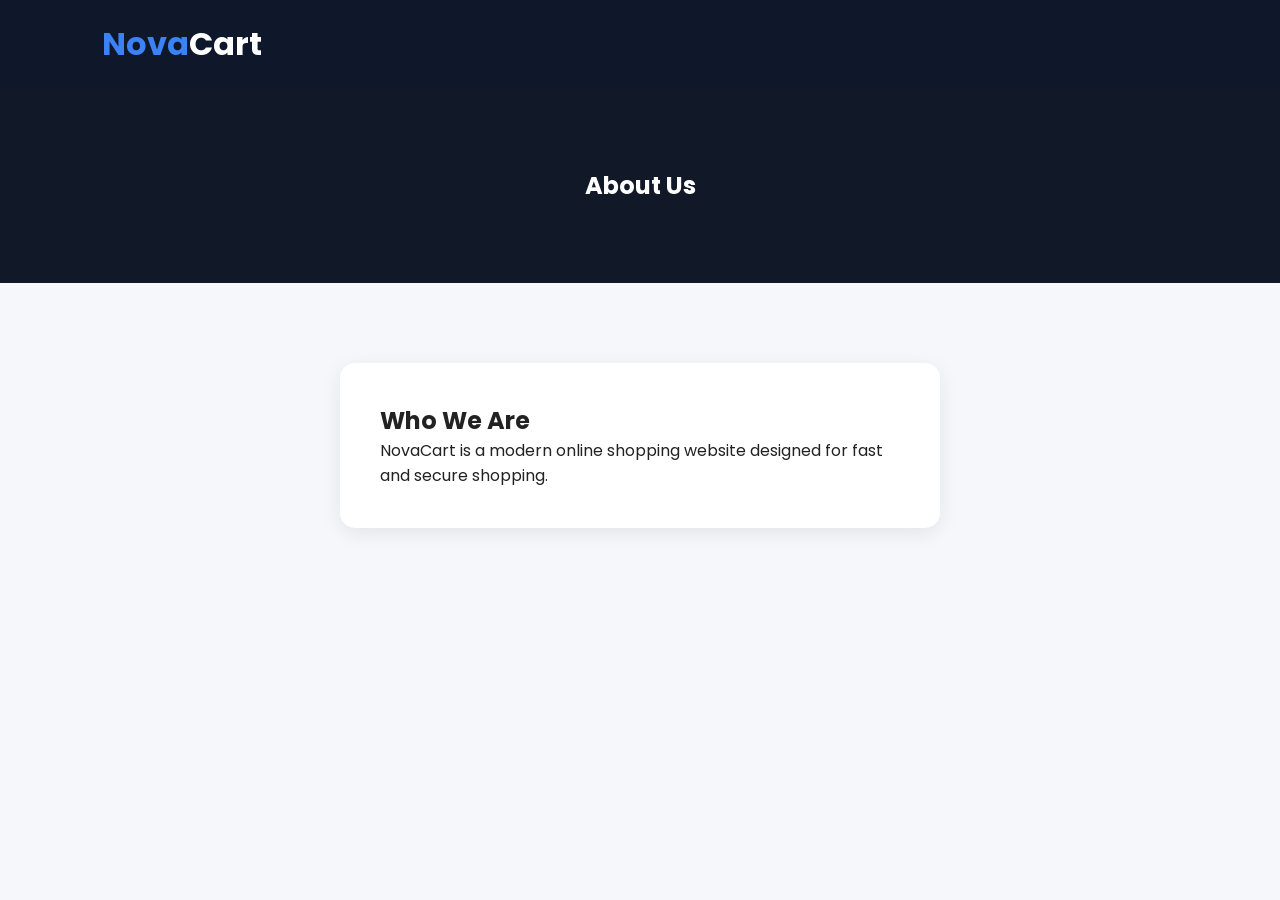
<file: about.html>
<!DOCTYPE html>
<html lang="en">
<head>
<meta charset="UTF-8">
<meta name="viewport" content="width=device-width, initial-scale=1.0">
<title>About</title>
<link rel="stylesheet" href="style.css">
</head>
<body>

    <header>
<div class="logo"><span>Nova</span>Cart</div>
</header>

<section class="page-banner">
<h1>About Us</h1>
</section>

<section class="about-section">
<div class="about-box">
<h2>Who We Are</h2>
<p>
NovaCart is a modern online shopping website designed
for fast and secure shopping.
</p>
</div>
</section>

</body>
</html>
</file>
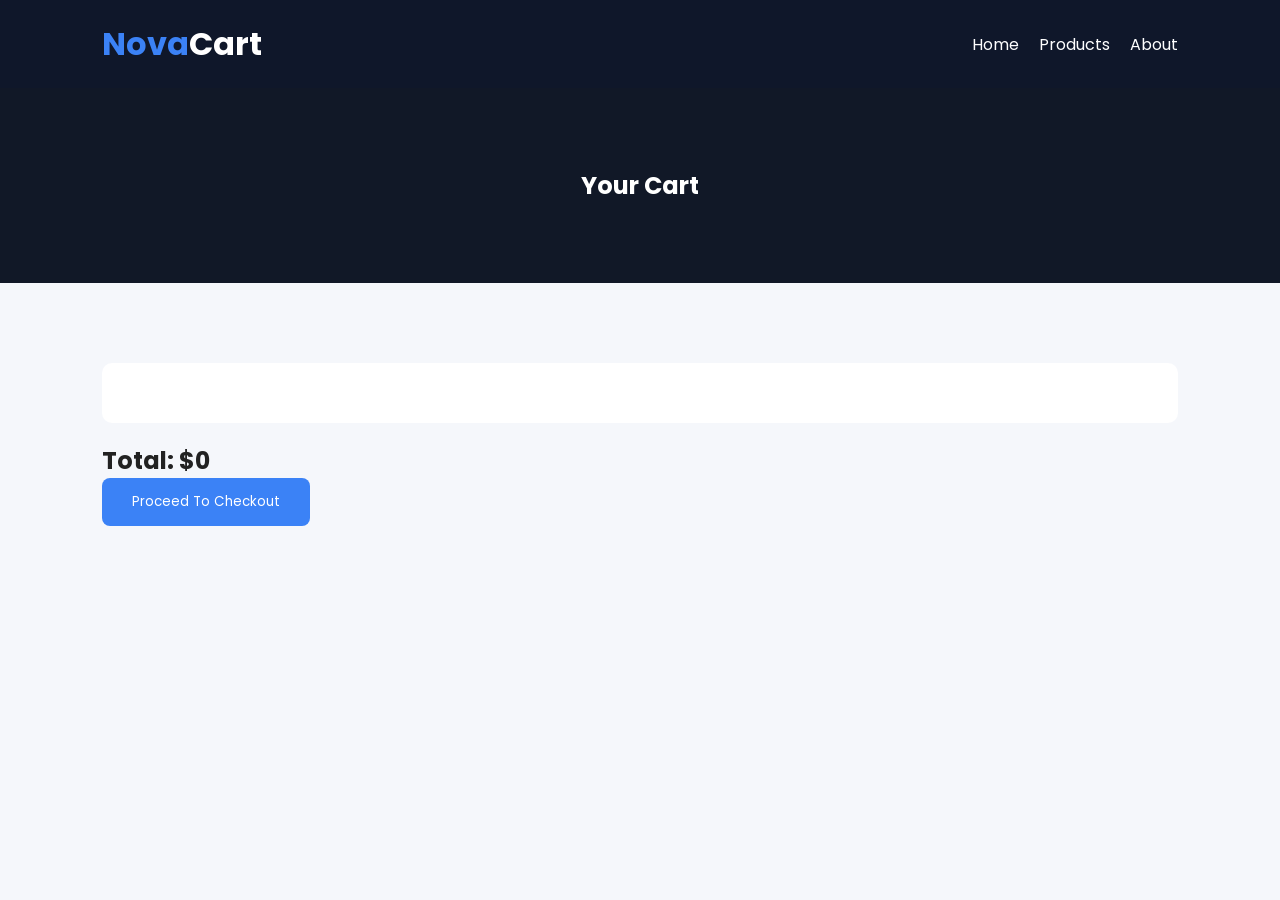
<file: cart.html>
<!DOCTYPE html>
<html lang="en">
<head>
  <meta charset="UTF-8">
  <meta name="viewport" content="width=device-width, initial-scale=1.0">
  <title>NovaCart | Cart</title>
  <link rel="stylesheet" href="style.css">
</head>
<body>

    <header>
  <div class="logo"><span>Nova</span>Cart</div>

  <nav>
    <a href="index.html">Home</a>
    <a href="products.html">Products</a>
    <a href="about.html">About</a>
  </nav>
</header>
<section class="page-banner">
  <h1>Your Cart</h1>
</section>

<section class="cart-section">

  <div id="cart-items"></div>

  <h2 id="total-price">Total: $0</h2>

  <a href="checkout.html">
    <button class="checkout-btn">Proceed To Checkout</button>
  </a>

</section>

<script src="script.js"></script>
</body>
</html>
</file>
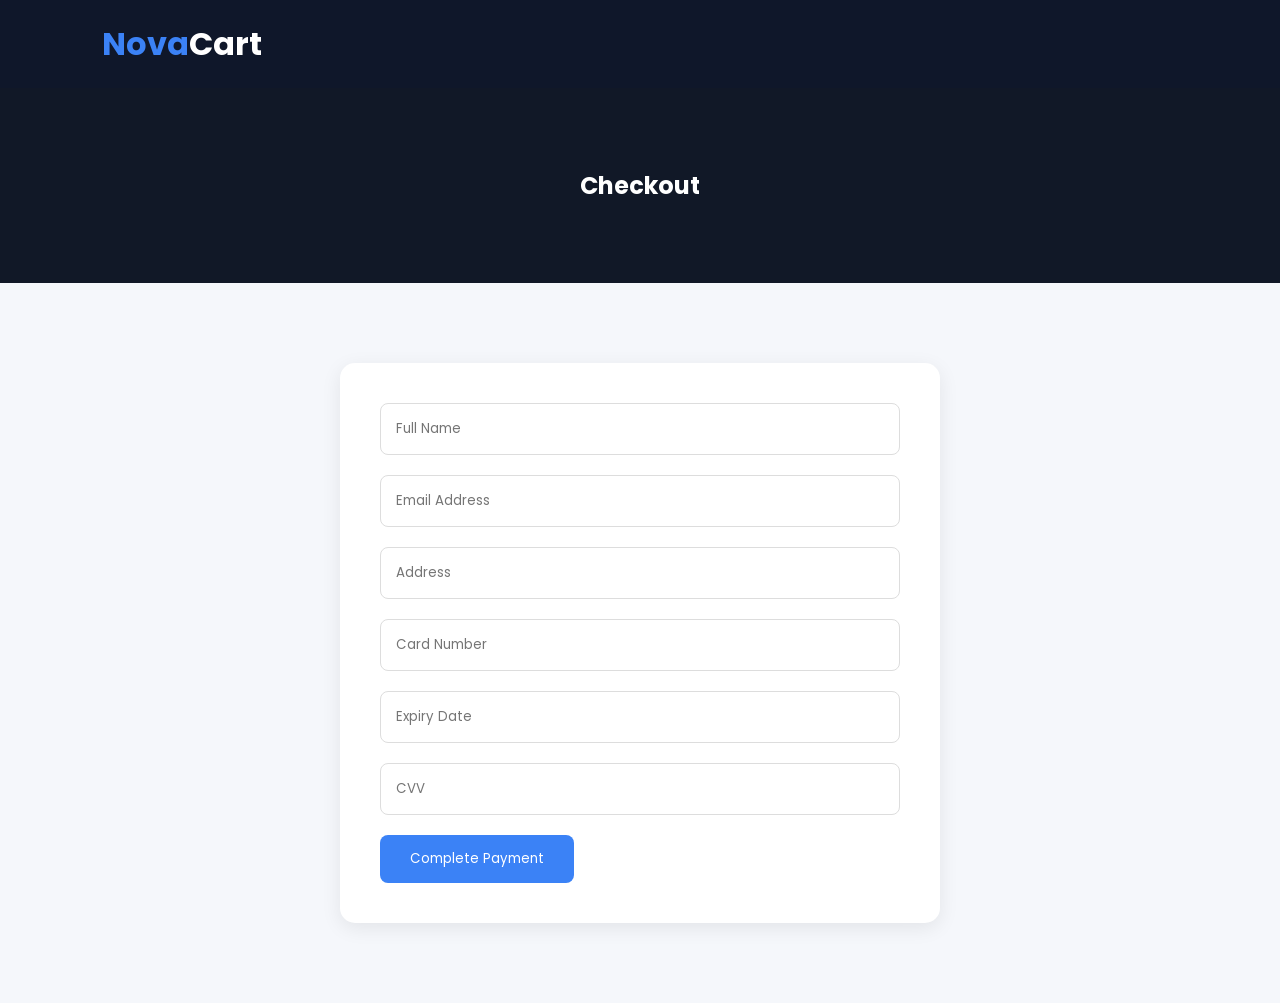
<file: checkout.html>
<!DOCTYPE html>
<html lang="en">
<head>
  <meta charset="UTF-8">
  <meta name="viewport" content="width=device-width, initial-scale=1.0">
  <title>NovaCart | Checkout</title>
  <link rel="stylesheet" href="style.css">
</head>
<body>

    <header>
  <div class="logo"><span>Nova</span>Cart</div>
</header>

<section class="page-banner">
  <h1>Checkout</h1>
</section>

<section class="checkout-section">

<form class="checkout-form">

<input type="text" placeholder="Full Name" required>

<input type="email" placeholder="Email Address" required>

<input type="text" placeholder="Address" required>

<input type="text" placeholder="Card Number" required>

<input type="text" placeholder="Expiry Date" required>

<input type="text" placeholder="CVV" required>

<button type="submit">Complete Payment</button>

</form>

</section>

</body>
</html>
</file>
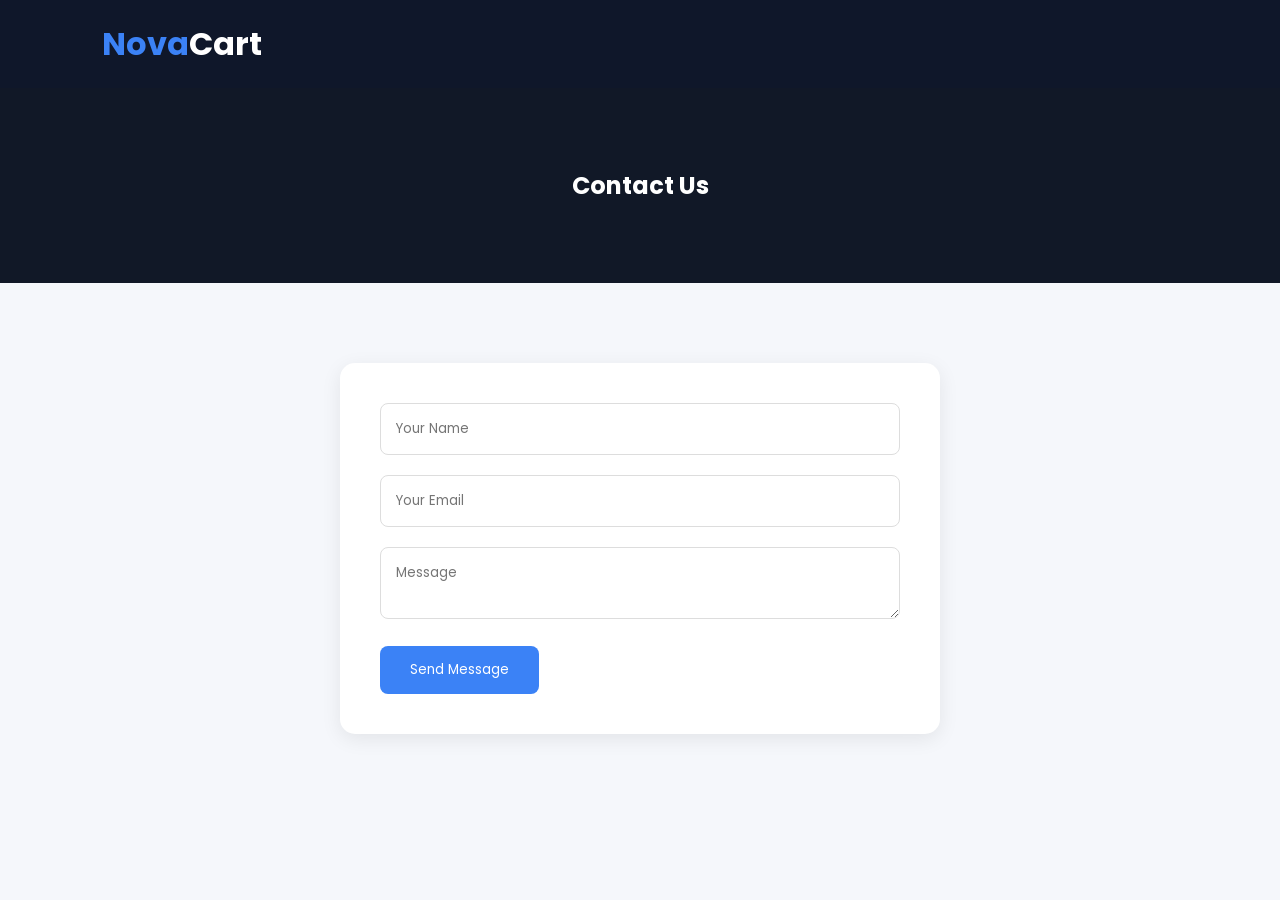
<file: contact.html>
<!DOCTYPE html>
<html lang="en">
<head>
<meta charset="UTF-8">
<meta name="viewport" content="width=device-width, initial-scale=1.0">
<title>Contact</title>
<link rel="stylesheet" href="style.css">
</head>
<body>

    <header>
<div class="logo"><span>Nova</span>Cart</div>
</header>

<section class="page-banner">
<h1>Contact Us</h1>
</section>

<section class="contact-section">

<form class="contact-form">
<input type="text" placeholder="Your Name">
<input type="email" placeholder="Your Email">
<textarea placeholder="Message"></textarea>
<button>Send Message</button>
</form>

</section>

</body>
</html>
</file>
<file: style.css>
@import url('https://fonts.googleapis.com/css2?family=Poppins:wght@300;400;500;600;700&display=swap');

*{
margin:0;
padding:0;
box-sizing:border-box;
font-family:'Poppins', sans-serif;
}

body{
background:#f5f7fb;
color:#222;
}

header{
background:#0f172a;
padding:20px 8%;
display:flex;
justify-content:space-between;
align-items:center;
flex-wrap:wrap;
}
.logo{
font-size:32px;
font-weight:700;
color:white;
}

.logo span{
color:#3b82f6;
}

nav{
display:flex;
gap:20px;
flex-wrap:wrap;
}

nav a{
color:white;
text-decoration:none;
}
.hero{
height:90vh;
background:linear-gradient(rgba(0,0,0,0.6),rgba(0,0,0,0.6)),
url('https://images.unsplash.com/photo-1555529669-e69e7aa0ba9a?q=80&w=1600');
background-size:cover;
background-position:center;
display:flex;
align-items:center;
padding:0 8%;
}

.hero-text{
max-width:600px;
color:white;
}

.hero h1{
font-size:60px;
margin-bottom:20px;
}
.hero p{
line-height:1.8;
margin-bottom:25px;
}

.hero button,
.card button,
.checkout-btn,
.checkout-form button,
.contact-form button{
padding:14px 30px;
border:none;
background:#3b82f6;
color:white;
border-radius:8px;
cursor:pointer;
}
.products{
padding:80px 8%;
}

.products h2{
text-align:center;
margin-bottom:40px;
font-size:40px;
}

.product-container{
display:grid;
grid-template-columns:repeat(auto-fit,minmax(250px,1fr));
gap:30px;
}
.card{
background:white;
border-radius:15px;
overflow:hidden;
box-shadow:0 5px 20px rgba(0,0,0,0.08);
}

.card img{
width:100%;
height:260px;
object-fit:cover;
}

.card h3,
.card p{
padding:15px;
}
.page-banner{
background:#111827;
color:white;
text-align:center;
padding:80px 20px;
}

.cart-section,
.checkout-section,
.about-section,
.contact-section{
padding:80px 8%;
}

#cart-items{
background:white;
padding:30px;
border-radius:10px;
margin-bottom:20px;
}
.checkout-form,
.contact-form,
.about-box{
background:white;
padding:40px;
border-radius:15px;
box-shadow:0 5px 20px rgba(0,0,0,0.08);
max-width:600px;
margin:auto;
}

.checkout-form input,
.contact-form input,
.contact-form textarea{
width:100%;
padding:15px;
margin-bottom:20px;
border:1px solid #ddd;
border-radius:8px;
}
footer{
background:#020617;
color:white;
text-align:center;
padding:25px;
}

@media(max-width:768px){

header{
flex-direction:column;
gap:15px;
text-align:center;
}
.hero{
height:auto;
padding:120px 20px;
text-align:center;
justify-content:center;
}

.hero h1{
font-size:40px;
}

.products h2{
font-size:32px;
}

}
@media(max-width:480px){

.hero h1{
font-size:30px;
}

.hero p{
font-size:14px;
}

}
</file>
